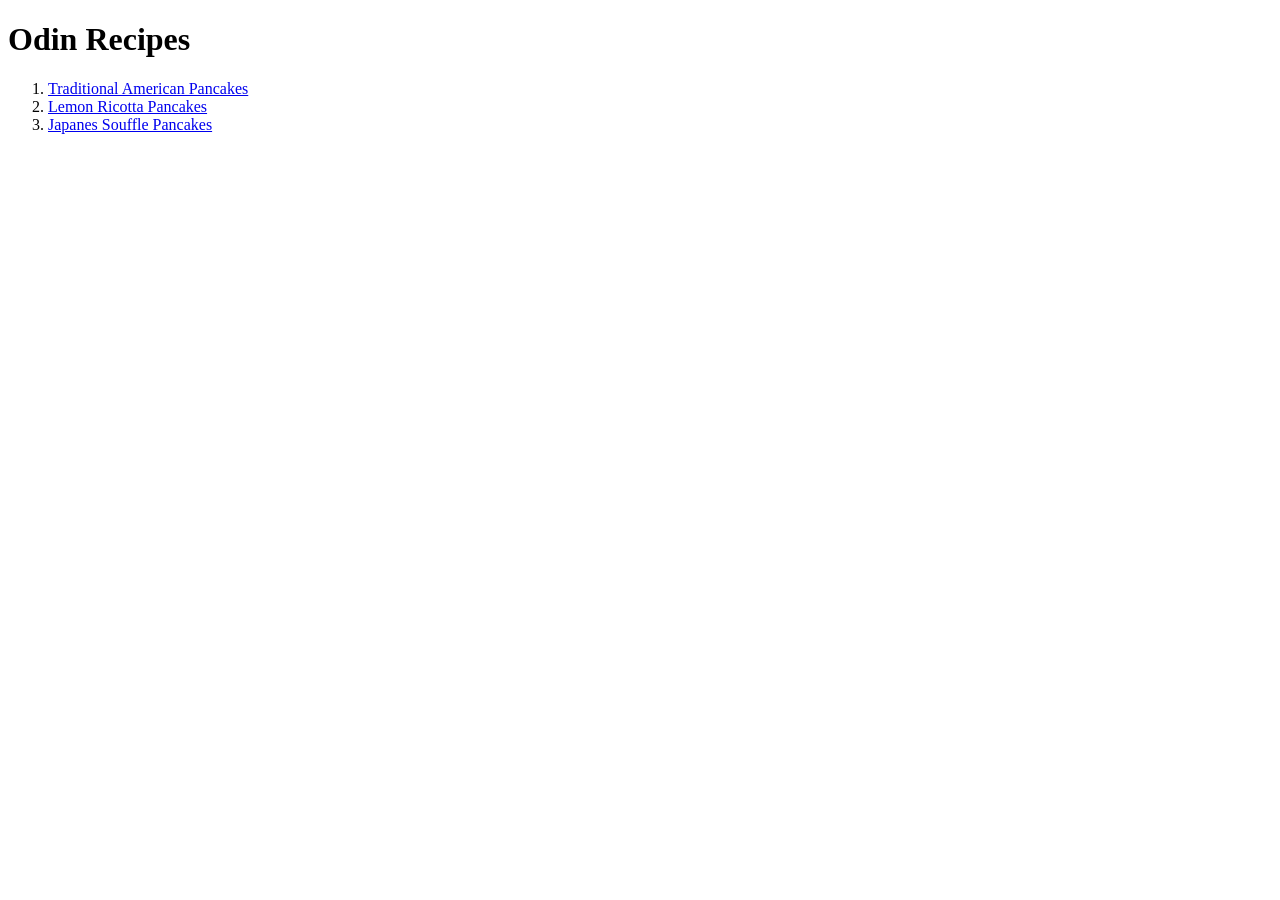
<file: index.html>
<!DOCTYPE html>
<html lang="en">
	<head>
		<meta charset="UTF-8">
		<title>Odin Recipes</title>
	<head>
	
	<body>
		<h1>Odin Recipes</h1>
		<ol>
			<li><a href="recipes/traditional-american-pancakes.html">Traditional American Pancakes</a></li>
			<li><a href="recipes/lemon-ricotta-pancakes.html">Lemon Ricotta Pancakes</a></li>
			<li><a href="recipes/japanese-souffle-pancakes.html">Japanes Souffle Pancakes</a></li>
		</ol>
	</body>
</html>
</file>
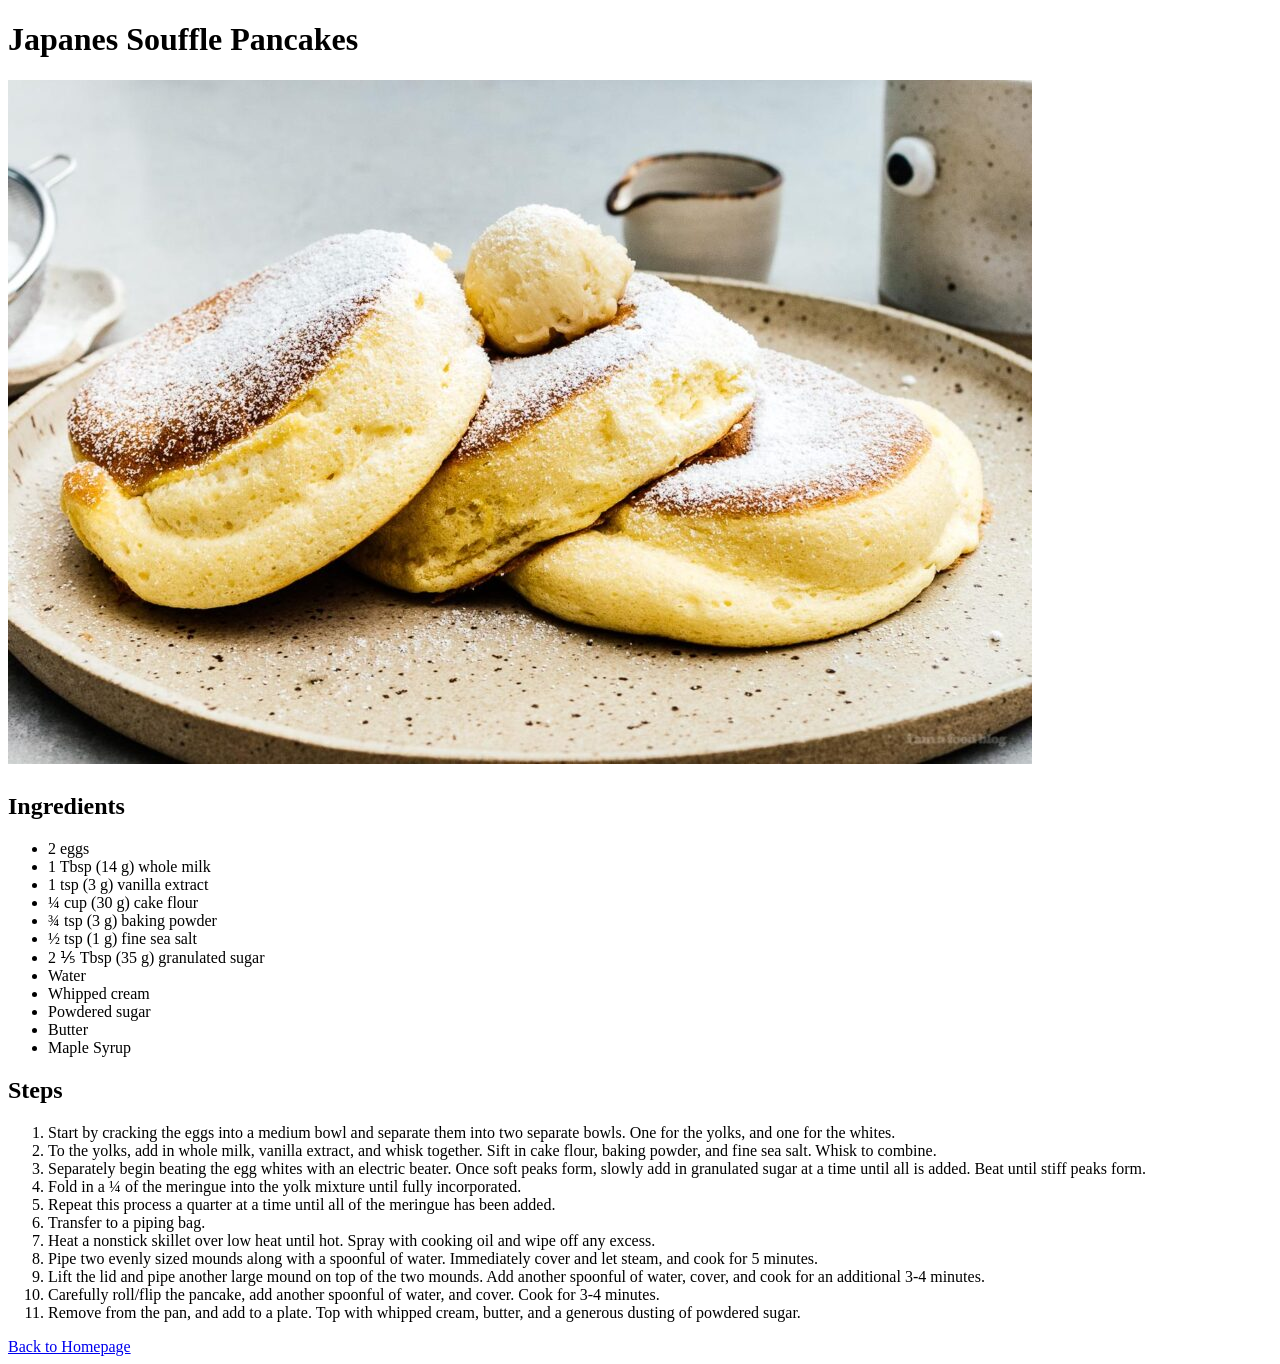
<file: recipes/japanese-souffle-pancakes.html>
<!DOCTYPE html>
<html lang="en">
	<head>
		<meta charset="UTF-8">
		<title>Japanese Souffle Pancakes</title>
	<head>

	<body>
		<h1>Japanes Souffle Pancakes<h1>
		<img src="../images/japanese-souffle-pancakes.jpg" alt="japanese souffle pancake">
			
		<h2>Ingredients</h2>
		<ul>
      <li>2 eggs</li>
      <li>1 Tbsp (14 g) whole milk </li>
      <li>1 tsp (3 g) vanilla extract</li>
      <li>¼ cup (30 g) cake flour</li>
      <li>¾ tsp (3 g) baking powder</li>
      <li>½ tsp (1 g) fine sea salt</li>
      <li>2 ⅕ Tbsp (35 g) granulated sugar</li>
      <li>Water</li>
      <li>Whipped cream</li>
      <li>Powdered sugar</li>
      <li>Butter</li>
      <li>Maple Syrup</li>
		</ul>

		<h2>Steps</h2>
		<ol>
      <li>Start by cracking the eggs into a medium bowl and separate them into two separate bowls. One for the yolks, and one for the whites.</li>
      <li>To the yolks, add in whole milk, vanilla extract, and whisk together. Sift in cake flour, baking powder, and fine sea salt. Whisk to combine.</li>
      <li>Separately begin beating the egg whites with an electric beater. Once soft peaks form, slowly add in granulated sugar at a time until all is added. Beat until stiff peaks form.</li>
      <li>Fold in a ¼ of the meringue into the yolk mixture until fully incorporated.</li>
      <li>Repeat this process a quarter at a time until all of the meringue has been added. </li>
      <li>Transfer to a piping bag.</li>
      <li>Heat a nonstick skillet over low heat until hot. Spray with cooking oil and wipe off any excess. </li>
      <li>Pipe two evenly sized mounds along with a spoonful of water. Immediately cover and let steam, and cook for 5 minutes. </li>
      <li>Lift the lid and pipe another large mound on top of the two mounds. Add another spoonful of water, cover, and cook for an additional 3-4 minutes. </li>
      <li>Carefully roll/flip the pancake, add another spoonful of water, and cover. Cook for 3-4 minutes. </li>
      <li>Remove from the pan, and add to a plate. Top with whipped cream, butter, and a generous dusting of powdered sugar.
		</ol>

		<a href="../index.html">Back to Homepage</a>
	</body>
</html>
</file>
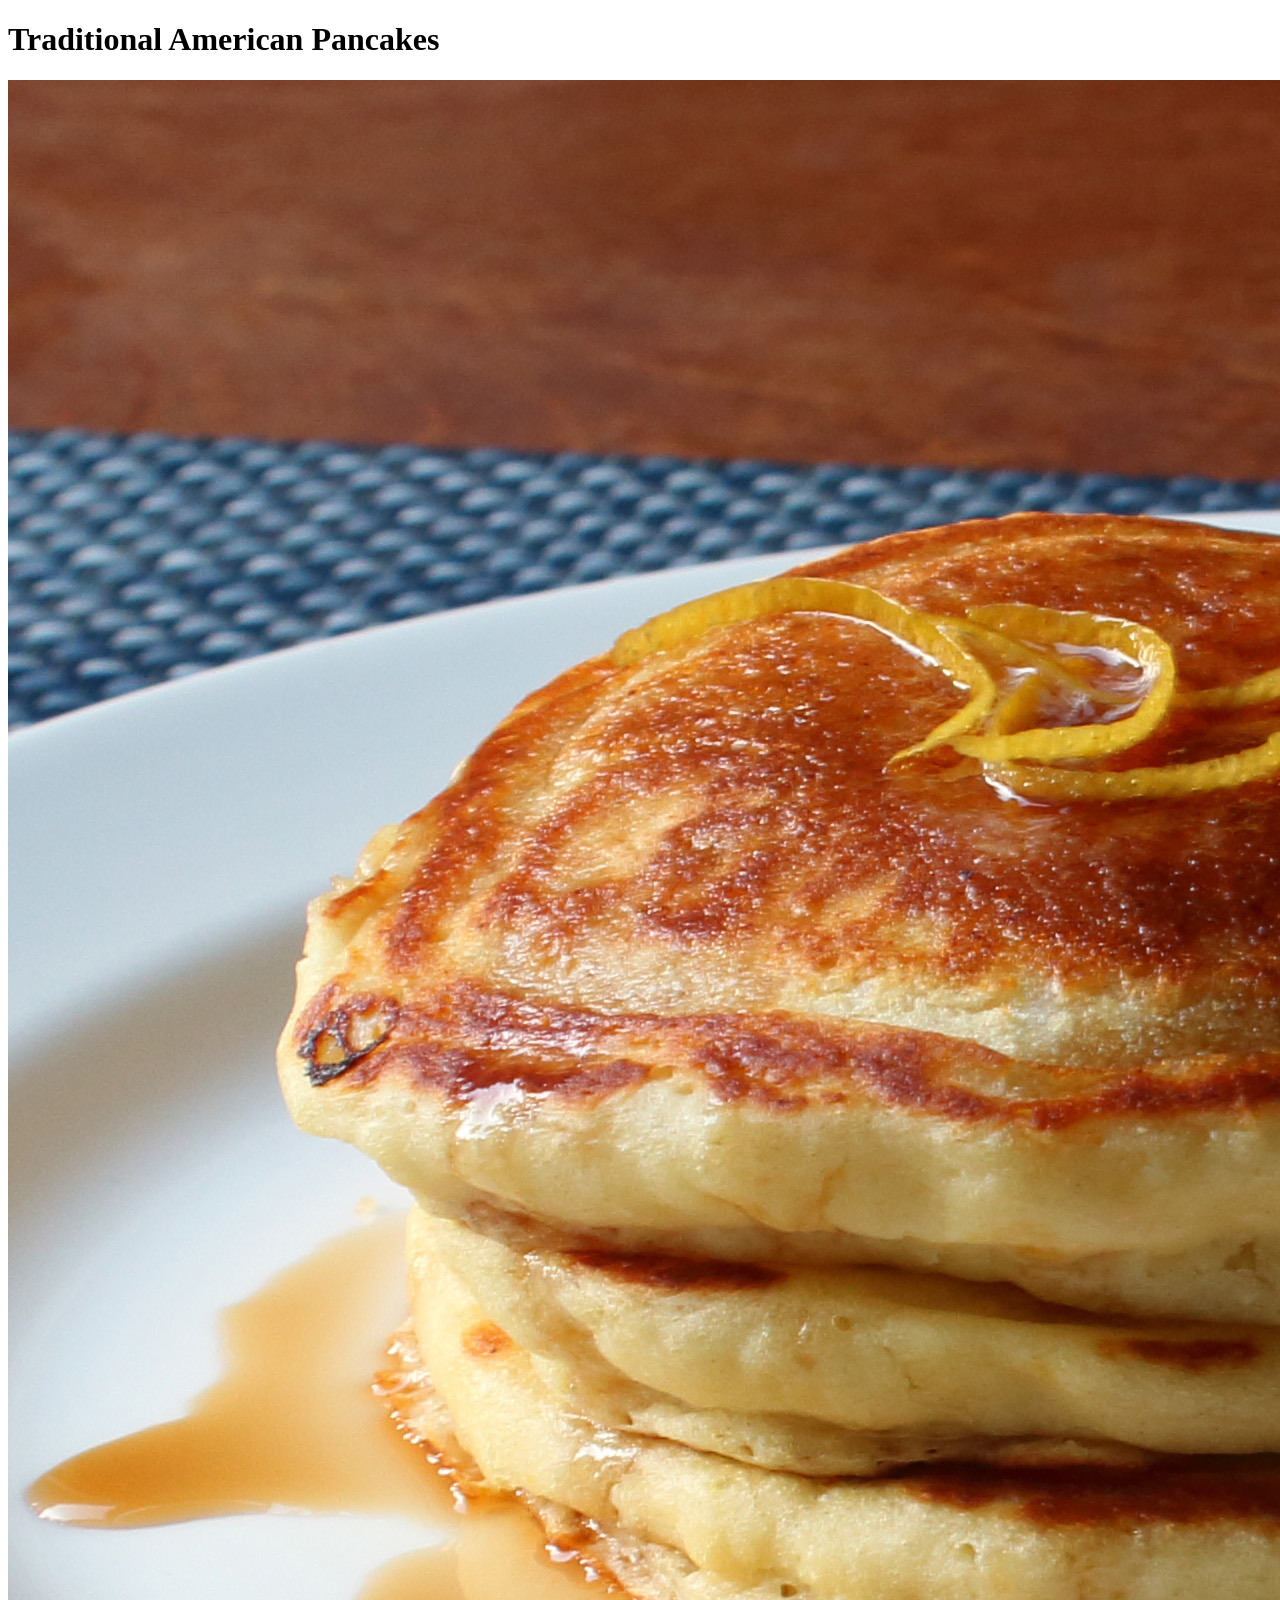
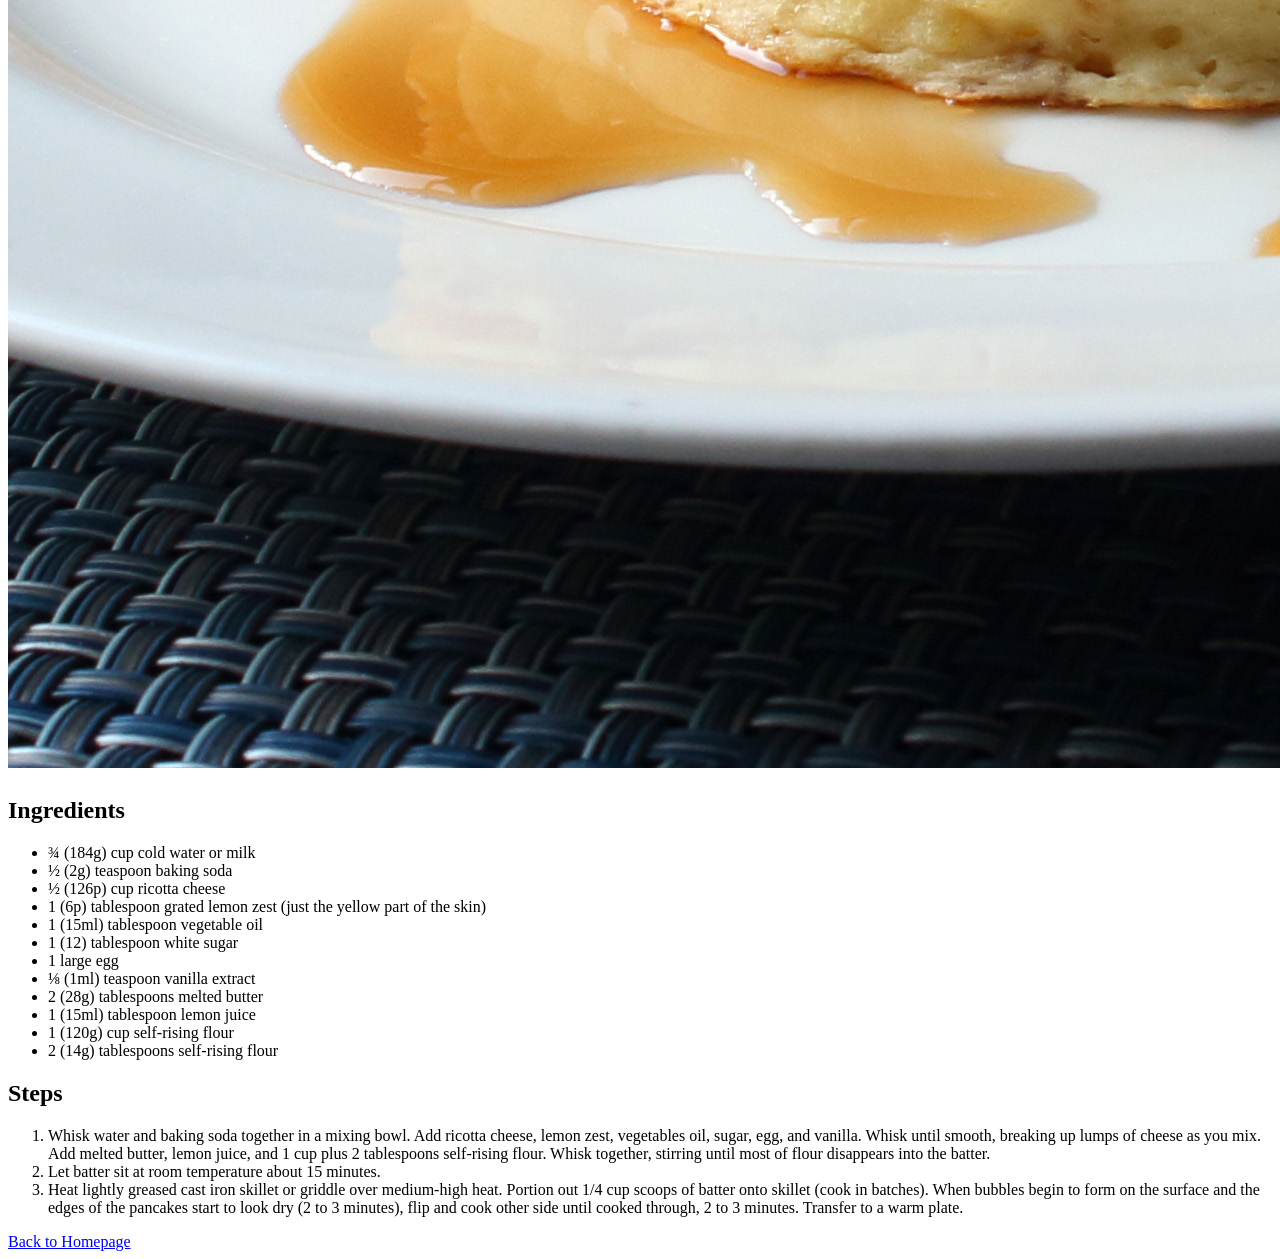
<file: recipes/lemon-ricotta-pancakes.html>
<!DOCTYPE html>
<html lang="en">
	<head>
		<meta charset="UTF-8">
		<title>Lemon Ricotta Pancakes</title>
	<head>

	<body>
		<h1>Traditional American Pancakes<h1>
		<img src="../images/lemon-ricotta-pancakes.jpg" alt="lemon ricotta pancake">
			
		<h2>Ingredients</h2>
		<ul>
			<li>¾ (184g) cup cold water or milk</li>
			<li>½ (2g) teaspoon baking soda</li>
			<li>½ (126p) cup ricotta cheese</li>
			<li>1 (6p) tablespoon grated lemon zest (just the yellow part of the skin)</li>
			<li>1 (15ml) tablespoon vegetable oil</li>
			<li>1 (12) tablespoon white sugar</li>
			<li>1 large egg</li>
			<li>⅛ (1ml) teaspoon vanilla extract</li>
			<li>2 (28g) tablespoons melted butter</li>
			<li>1 (15ml) tablespoon lemon juice</li>
			<li>1 (120g) cup self-rising flour</li>
			<li>2 (14g) tablespoons self-rising flour</li>
		</ul>

		<h2>Steps</h2>
		<ol>
			<li>
				Whisk water and baking soda together in a mixing bowl. Add ricotta
				cheese, lemon zest, vegetables oil, sugar, egg, and vanilla. Whisk
				until smooth, breaking up lumps of cheese as you mix. Add melted butter,
				lemon juice, and 1 cup plus 2 tablespoons self-rising flour. Whisk together,
				stirring until most of flour disappears into the batter.
			</li>
			<li>
				Let batter sit at room temperature about 15 minutes.
			</li>
			<li>
				Heat lightly greased cast iron skillet or griddle over medium-high heat.
				Portion out 1/4 cup scoops of batter onto skillet (cook in batches). When
				bubbles begin to form on the surface and the edges of the pancakes start to
				look dry (2 to 3 minutes), flip and cook other side until cooked through,
				2 to 3 minutes. Transfer to a warm plate.
			</li>
		</ol>

		<a href="../index.html">Back to Homepage</a>
	</body>
</html>
</file>
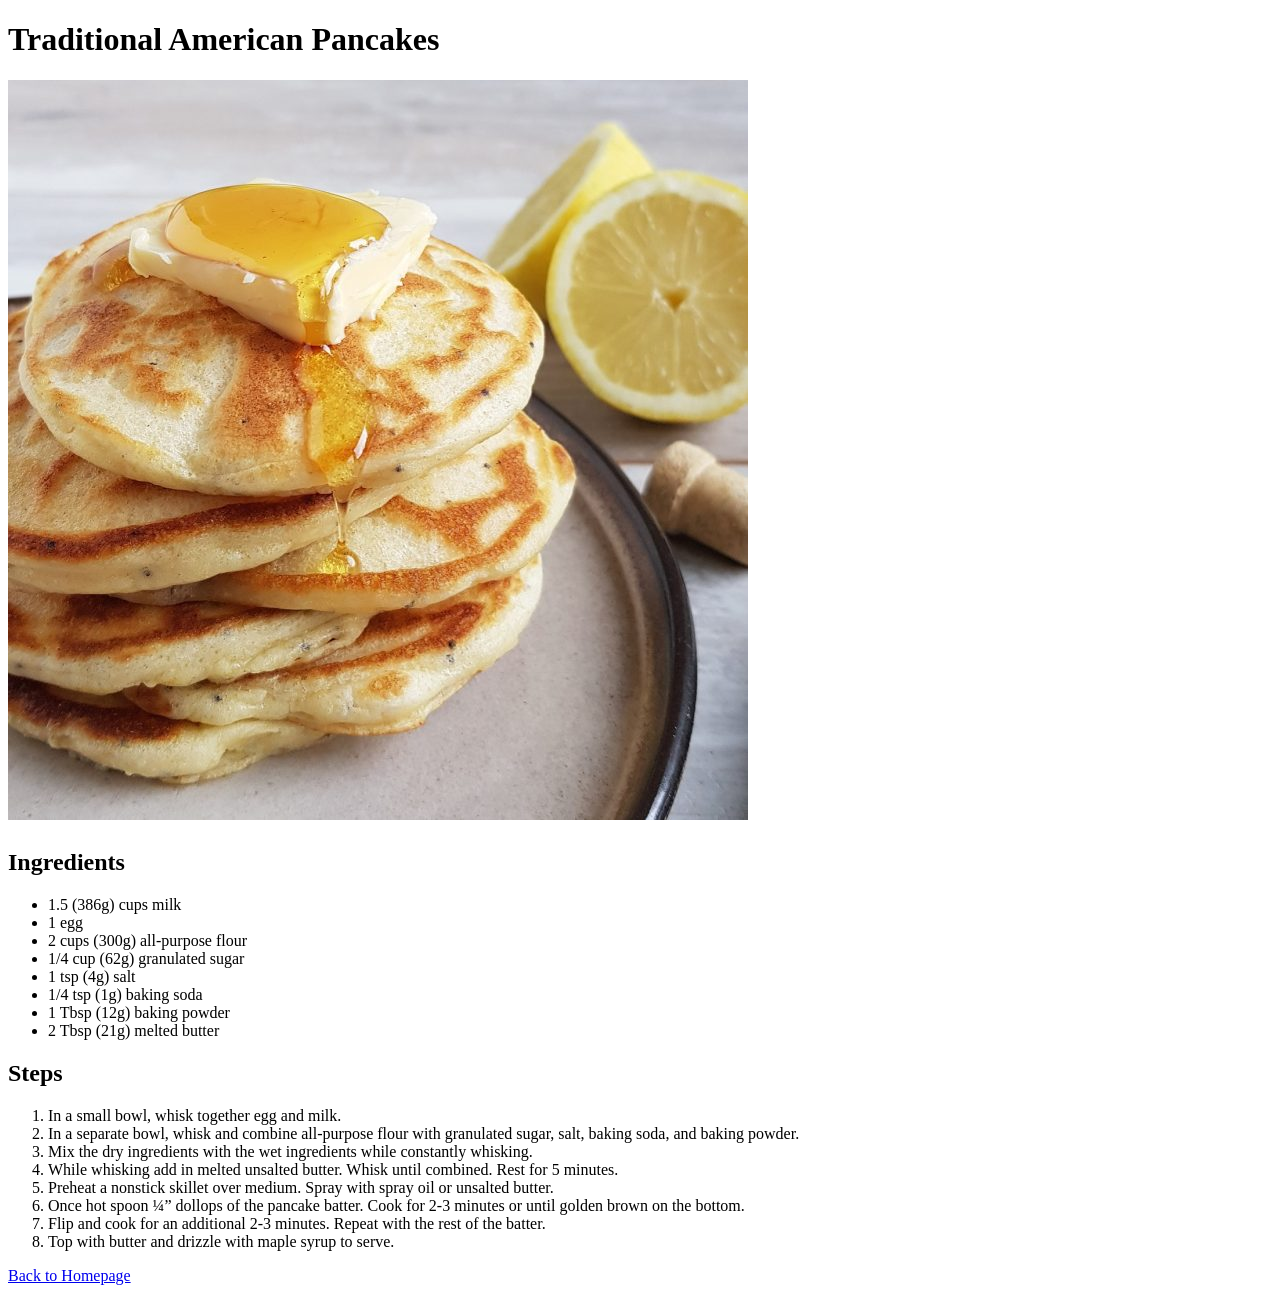
<file: recipes/traditional-american-pancakes.html>
<!DOCTYPE html>
<html lang="en">
	<head>
		<meta charset="UTF-8">
		<title>Traditional American Pancakes</title>
	<head>
	
	<body>
		<h1>Traditional American Pancakes<h1>
		<img src="../images/traditional-american-pancakes.jpg" alt="traditional american pancake">

		<h2>Ingredients</h2>
		<ul>	
      <li>1.5 (386g) cups milk</li>
      <li>1 egg</li> 
      <li>2 cups (300g) all-purpose flour</li> 
      <li>1/4 cup (62g) granulated sugar</li> 
      <li>1 tsp (4g) salt</li> 
      <li>1/4 tsp (1g) baking soda</li> 
      <li>1 Tbsp (12g) baking powder</li> 
      <li>2 Tbsp (21g) melted butter</li>
		</ul>
		
		<h2>Steps</h2>
		<ol>
      <li>In a small bowl, whisk together egg and milk.</li>
      <li>In a separate bowl, whisk and combine all-purpose flour with granulated sugar, salt, baking soda, and baking powder.</li>
      <li>Mix the dry ingredients with the wet ingredients while constantly whisking.</li>
      <li>While whisking add in melted unsalted butter. Whisk until combined. Rest for 5 minutes.</li>
      <li>Preheat a nonstick skillet over medium. Spray with spray oil or unsalted butter.</li>
      <li>Once hot spoon ¼” dollops of the pancake batter. Cook for 2-3 minutes or until golden brown on the bottom.</li> 
      <li>Flip and cook for an additional 2-3 minutes. Repeat with the rest of the batter.</li> 
      <li>Top with butter and drizzle with maple syrup to serve.</li>
		</ol>
		
		<a href="../index.html">Back to Homepage</a>
	</body>
</html>
</file>
